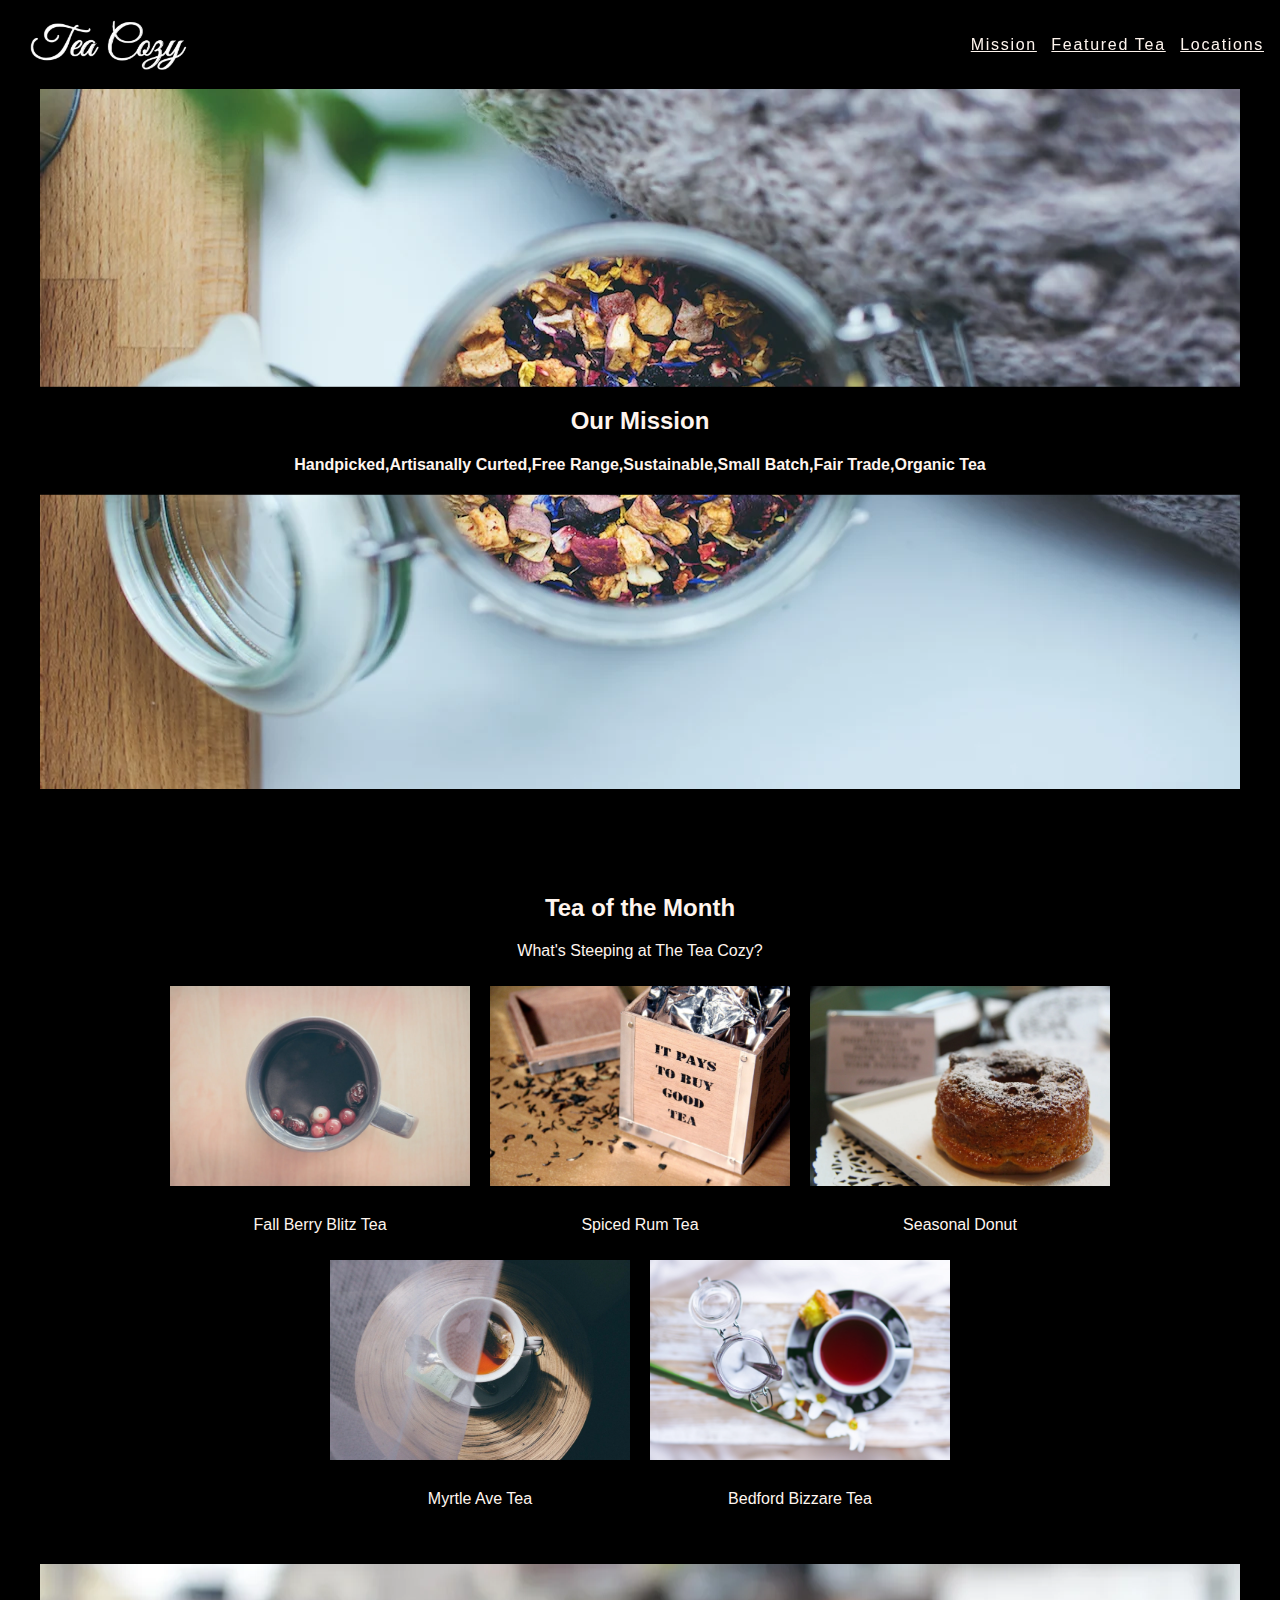
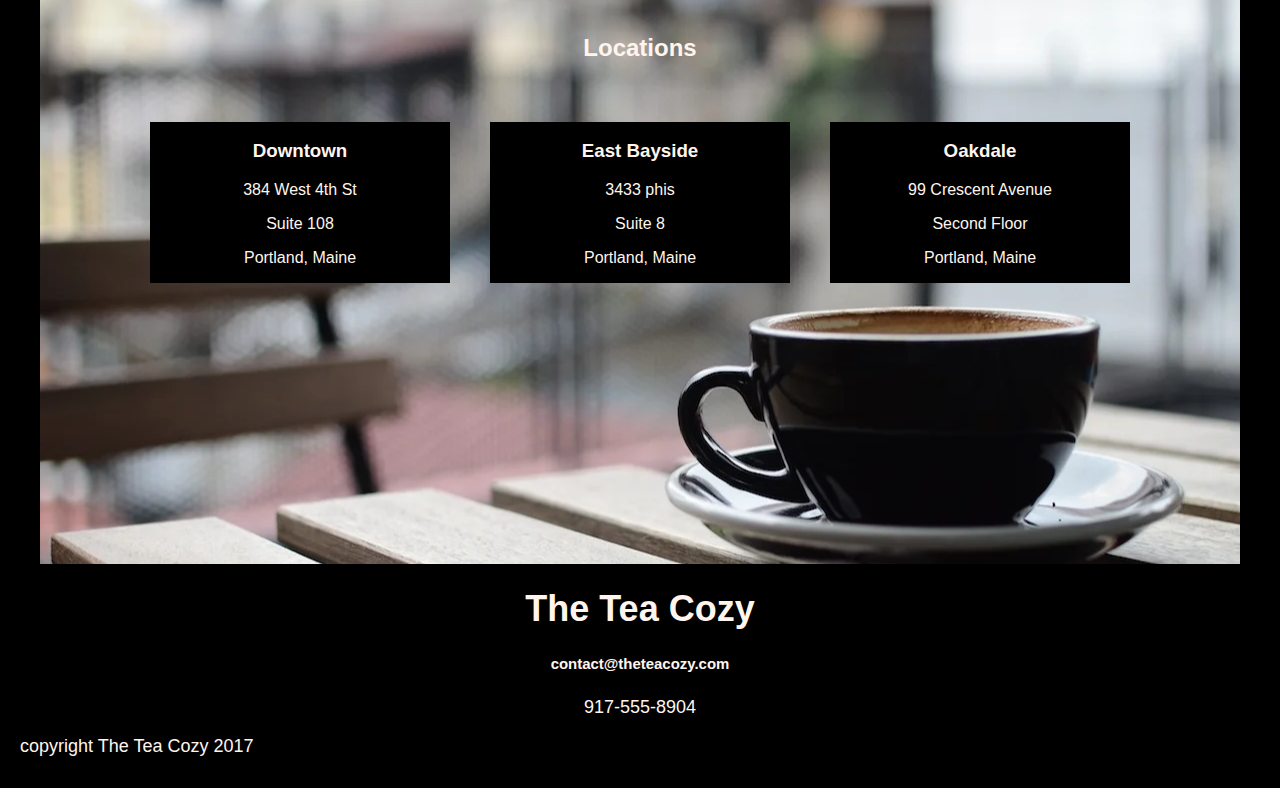
<file: index.html>
<!DOCTYPE html>
<html>
    <head>
        <link rel="stylesheet" href="styles.css">
        
    </head>
    <body>
        <!--Logo!-->
        <header>
            <div>
                <img src="tealogo.png"/>
                <!--Navigation(top right)!-->
                <nav>
                    <ul>
                        <li><a href="#micsao">Mission</a></li>
                        <li><a href="#tea">Featured Tea</a></li>
                        <li><a href="#location">Locations</a></li>
                    </ul>
                </nav>
            </div>
        </header>
    
        <!--Our mission (main banner)!-->
        <main>
            <img id="micsao" src="mission.png"/>
            <section class="missionSectionBanner">
                <h2>Our Mission</h2>
                <h4>Handpicked,Artisanally Curted,Free Range,Sustainable,Small Batch,Fair Trade,Organic Tea</h4>
            </section>
        </main>
        <!--Teas of the month!-->
        <section id="tea" class="teaSection">
            <section class="headingTea">
                <h2>Tea of the Month</h2>
                <p>What's Steeping at The Tea Cozy?</p>
            </section>
            <div class="containerImg">
                <div class="item">
                    <img src="berryblitz.png"/>
                    <p>Fall Berry Blitz Tea</p>
                </div>
                <div class="item">
                    <img src="spiced.png"/>
                    <p>Spiced Rum Tea</p>
                </div>
                <div class="item">
                    <img src="donut.png"/>
                    <p>Seasonal Donut</p>
                </div>
                <div class="item">
                    <img src="myrtle.png"/>
                    <p>Myrtle Ave Tea</p>
                </div>
                <div class="item">
                    <img src="bizarre.png"/>
                    <p>Bedford Bizzare Tea</p>
                </div>
            </div>
        </section>
        <!--Locations!-->
        <section id="location"class="locationSection">

            <h2>Locations</h2>

            <div class="containerLocation">
                <div class="locationItem">
                    <h3>Downtown</h3>
                    <p>384 West 4th St</p>
                    <p>Suite 108</p>
                    <p>Portland, Maine</p>
                </div>
                <div class="locationItem">
                    <h3>East Bayside</h3>
                    <p>3433 phis</p>
                    <p>Suite 8</p>
                    <p>Portland, Maine</p>
                </div>
                <div class="locationItem">
                    <h3>Oakdale</h3>
                    <p>99 Crescent Avenue</p>
                    <p>Second Floor</p>
                    <p>Portland, Maine</p>
                </div>
            </div>
        </section>
        <!--footer!-->
        <footer>
            <h1>The Tea Cozy</h1>
            <h5><a href="mailto:contact@theteacozy.com">contact@theteacozy.com</a></h5>
            <a href="tel:917-555-8904">917-555-8904</a>
            <p>copyright The Tea Cozy 2017</p>
        </footer>
    </body>
</html>
</file>
<file: styles.css>
html{
    font-family:Helvetica;
    color:seashell;
    background-color: black;
    margin:0;
    padding:0;

}
body{
    margin-left: 20px;
    margin-right: 20px;
}

header{
    position:sticky;
    background-color: green;
    z-index: 2;
    
}


nav{
    position:fixed; 
    right:16px;
}
nav ul li{
    list-style:none;
    display: inline-block;
    letter-spacing: 1.7px;
    padding-left:10px;
}
nav ul li a{
    
    color: seashell;
}
header img{
    position: fixed;
    height:50px;
    width: auto;
    padding-left: 10px;

}

main{
    margin:20px;
    position: relative;
    top:69px;

}
main img{
    height:auto;
    max-height:700px;
    width: 100%;
    position:relative;
}
.missionSectionBanner{
    text-align: center;
    background-color: black;
    position: absolute;
    top: 50%;
    left: 50%;
    transform: translate(-50%, -50%);
    width: 100%;

}
.teaSection{
    top:150px;
    width: 100%;
    position: relative;
    text-align: center;
}
.containerImg{
    display:inline-flex;
    flex-direction: row;
    flex-wrap: wrap;
    justify-content:center;
    

}
.containerImg img{
    display:inline-flex;
    height: 200px;
    width: 300px;
    margin: 10px;
}
.locationSection{
    background-image: url("locations.png");
    background-repeat: no-repeat;
    background-position: center center;
    background-size: cover;
    top:170px;
    position: relative;
    text-align: center;
    margin:20px;
    height: 500px;
    width: auto;
    padding:50px;
}

.containerLocation{
    display:inline-flex;
    flex-direction: row;
    flex-wrap: wrap;
    justify-content:center;
    padding:20px;
   
}
.locationItem{
    background-color: black;
    width: 300px;
    margin: 20px;
}
footer{
    top:170px;
    position: relative;
    text-align: center;
    height: 200px;
    font-size: 18px;
}
footer a{
    color:seashell;
    text-decoration: none;
}
footer p{
    text-align: left;
}
</file>
